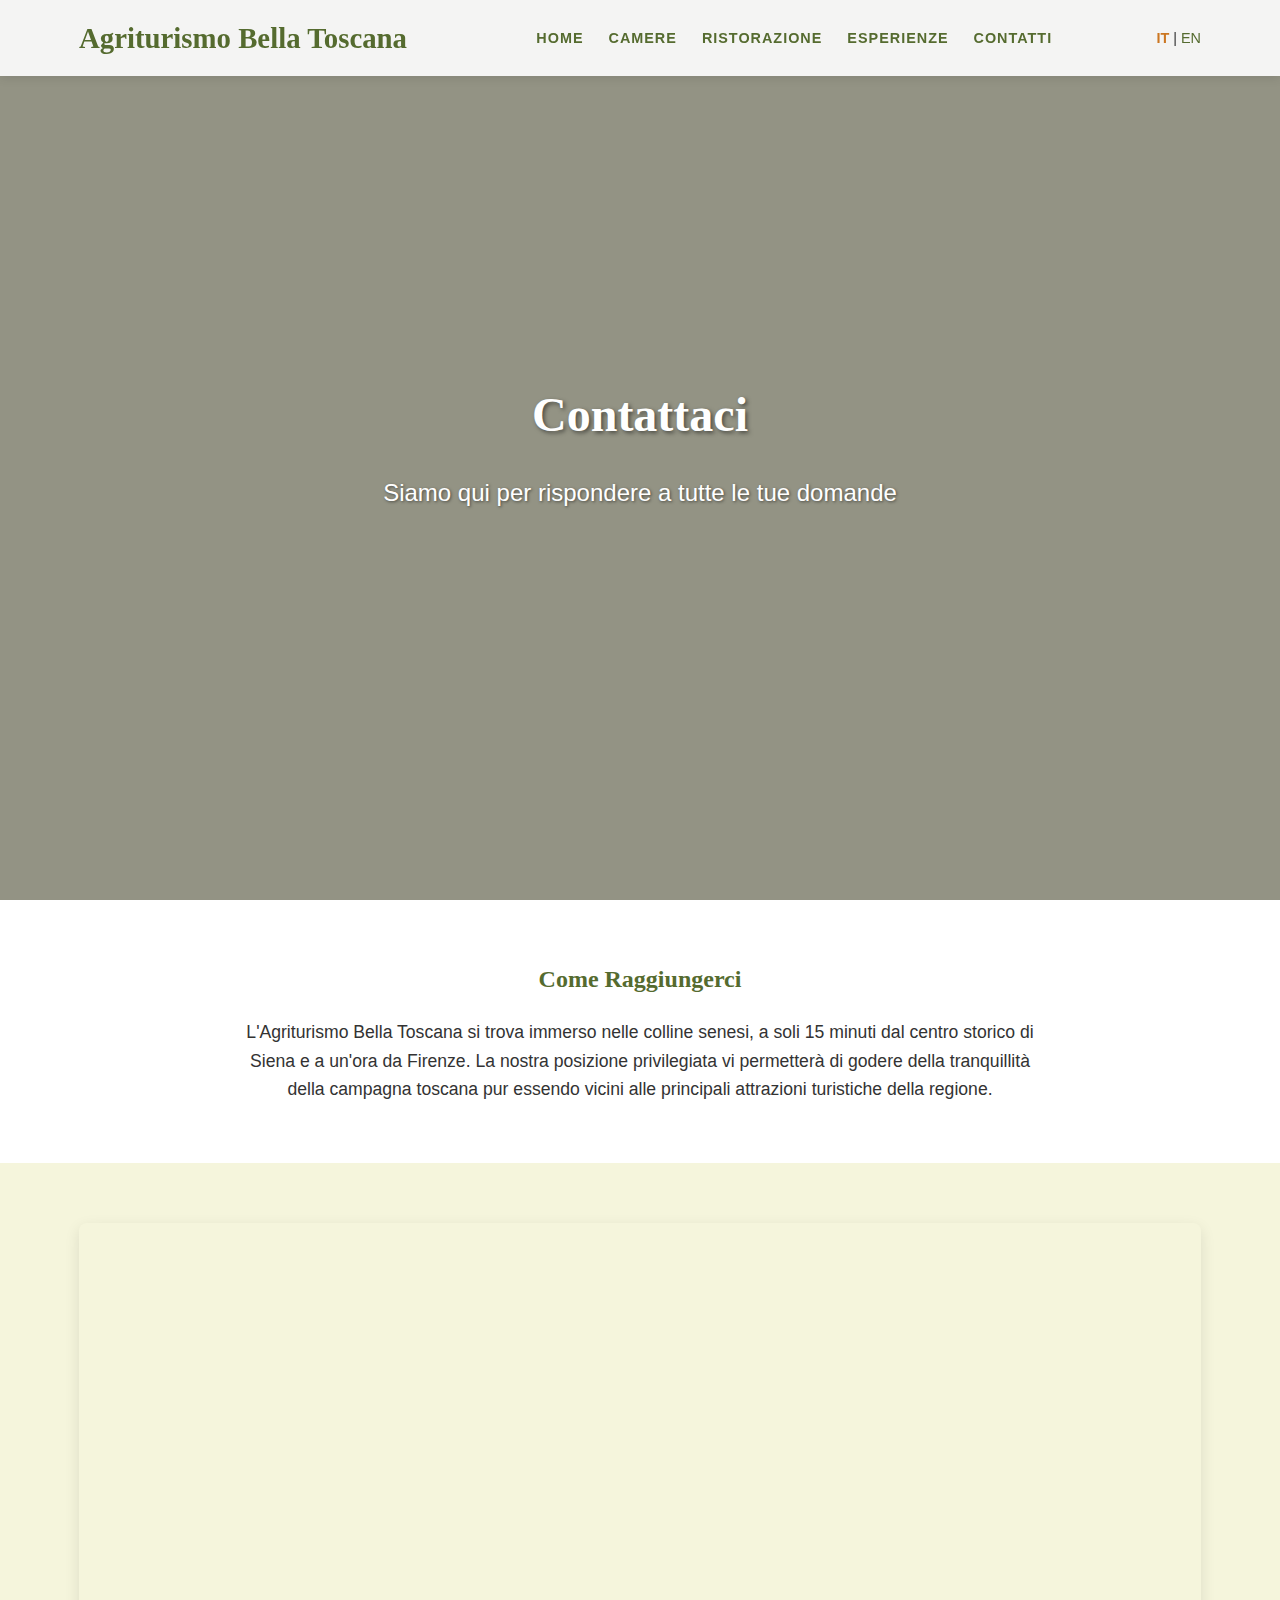
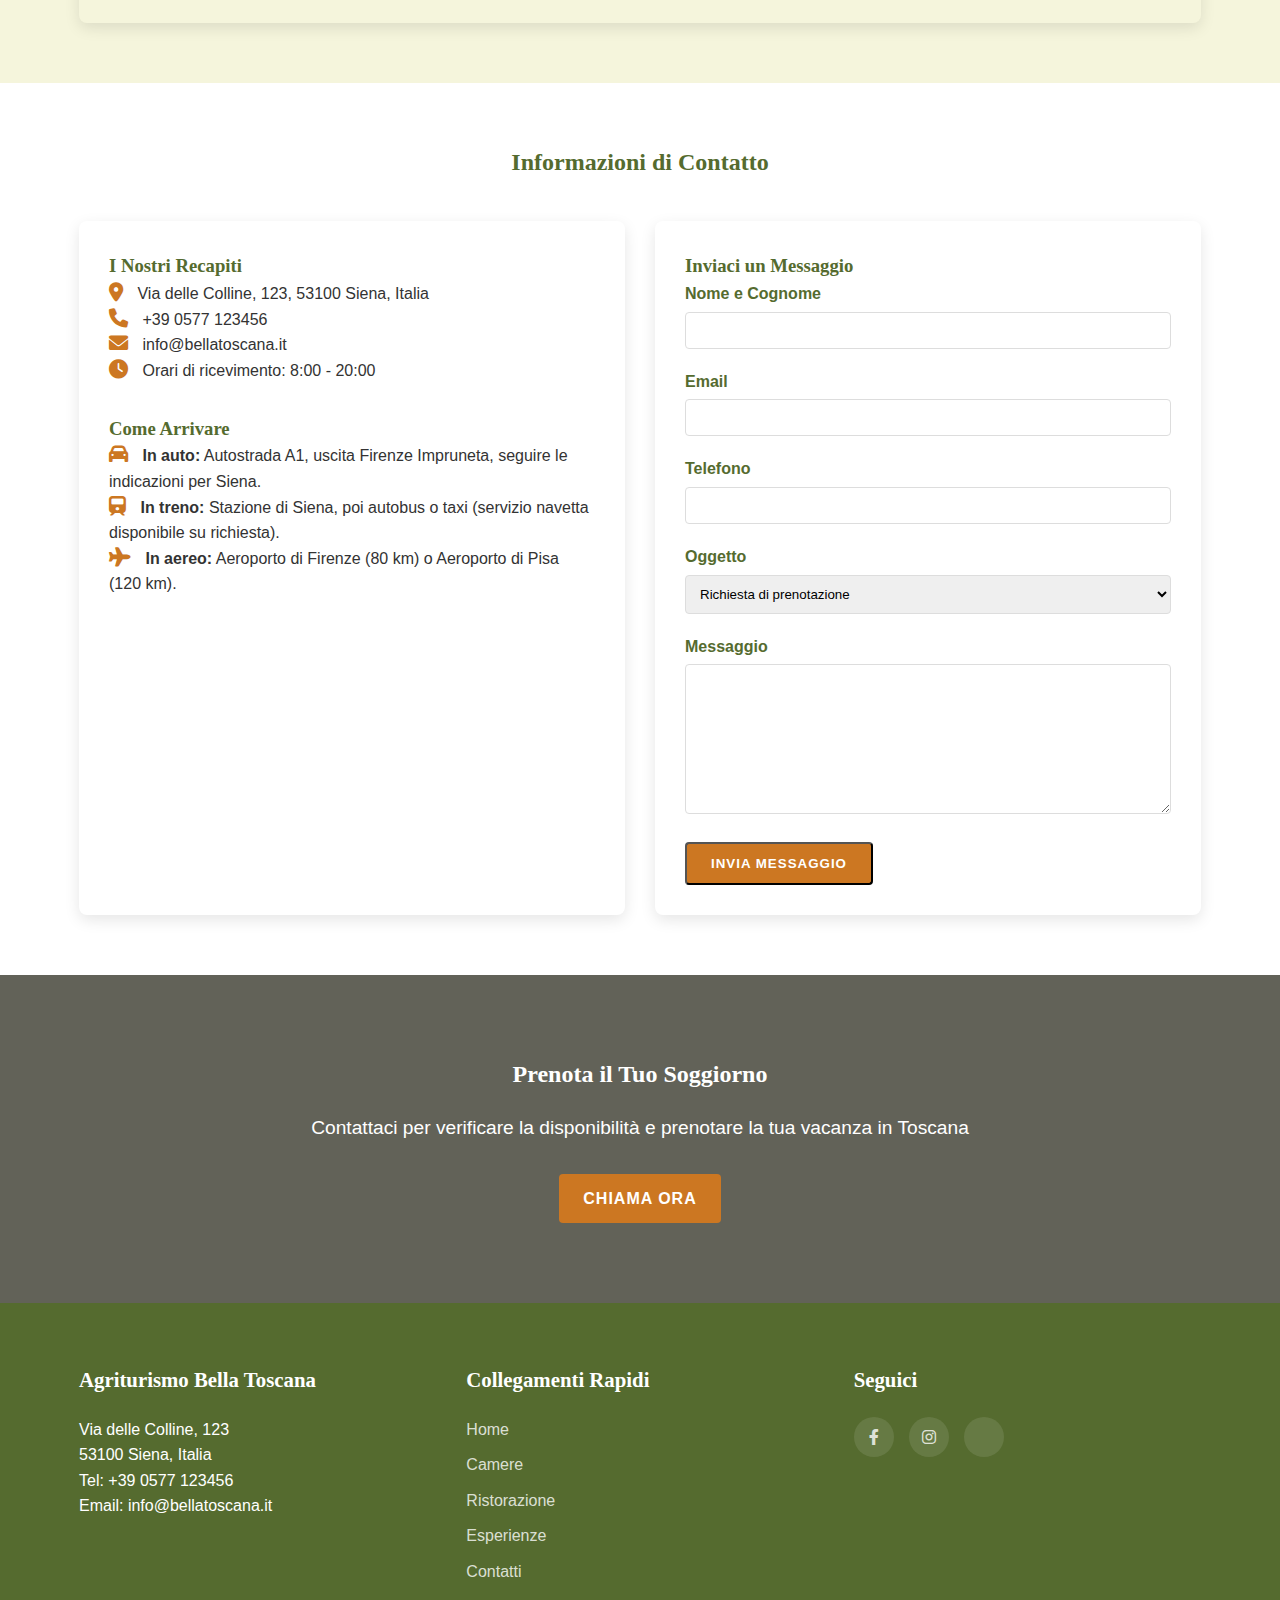
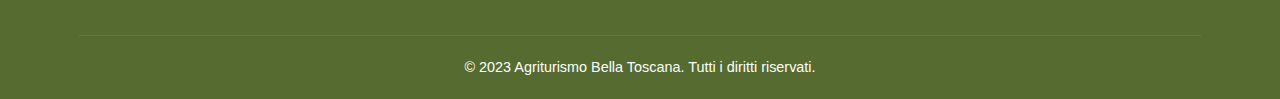
<file: contatti.html>
<!DOCTYPE html>
<html lang="it">
<head>
    <meta charset="UTF-8">
    <meta name="viewport" content="width=device-width, initial-scale=1.0">
    <title>Contatti - Agriturismo Bella Toscana</title>
    <link rel="stylesheet" href="styles.css">
    <link rel="stylesheet" href="https://cdnjs.cloudflare.com/ajax/libs/font-awesome/6.0.0-beta3/css/all.min.css">
    <style>
        .contact-form {
            background-color: white;
            padding: 30px;
            border-radius: 8px;
            box-shadow: 0 5px 15px rgba(0, 0, 0, 0.1);
        }
        
        .form-group {
            margin-bottom: 20px;
        }
        
        .form-group label {
            display: block;
            margin-bottom: 5px;
            font-weight: 600;
            color: var(--color-olive);
        }
        
        .form-group input,
        .form-group textarea,
        .form-group select {
            width: 100%;
            padding: 10px;
            border: 1px solid #ddd;
            border-radius: 4px;
            font-family: var(--font-primary);
        }
        
        .form-group textarea {
            height: 150px;
            resize: vertical;
        }
        
        .map-container {
            height: 400px;
            border-radius: 8px;
            overflow: hidden;
            box-shadow: 0 5px 15px rgba(0, 0, 0, 0.1);
        }
        
        .contact-info {
            background-color: white;
            padding: 30px;
            border-radius: 8px;
            box-shadow: 0 5px 15px rgba(0, 0, 0, 0.1);
        }
        
        .contact-info i {
            color: var(--color-ochre);
            margin-right: 10px;
            font-size: 1.2rem;
        }
        
        .contact-grid {
            display: grid;
            grid-template-columns: 1fr 1fr;
            gap: 30px;
        }
        
        @media (max-width: 768px) {
            .contact-grid {
                grid-template-columns: 1fr;
            }
        }
    </style>
</head>
<body>
    <header>
        <div class="container">
            <div class="logo">
                <h1>Agriturismo Bella Toscana</h1>
            </div>
            <nav>
                <ul>
                    <li><a href="index.html">Home</a></li>
                    <li><a href="camere.html">Camere</a></li>
                    <li><a href="ristorazione.html">Ristorazione</a></li>
                    <li><a href="esperienze.html">Esperienze</a></li>
                    <li><a href="contatti.html" class="active">Contatti</a></li>
                </ul>
            </nav>
            <div class="language-switch">
                <a href="#" class="active">IT</a> | <a href="#">EN</a>
            </div>
        </div>
    </header>

    <section class="hero" style="background-image: linear-gradient(rgba(0, 0, 0, 0.4), rgba(0, 0, 0, 0.4)), url('https://images.unsplash.com/photo-1566419771007-a4631bbc6122?ixlib=rb-1.2.1&auto=format&fit=crop&w=1500&q=80');">
        <div class="hero-content">
            <h2>Contattaci</h2>
            <p>Siamo qui per rispondere a tutte le tue domande</p>
        </div>
    </section>

    <section class="welcome">
        <div class="container">
            <h2>Come Raggiungerci</h2>
            <p>L'Agriturismo Bella Toscana si trova immerso nelle colline senesi, a soli 15 minuti dal centro storico di Siena e a un'ora da Firenze. La nostra posizione privilegiata vi permetterà di godere della tranquillità della campagna toscana pur essendo vicini alle principali attrazioni turistiche della regione.</p>
        </div>
    </section>

    <section style="background-color: var(--color-cream);">
        <div class="container">
            <div class="map-container">
                <iframe src="https://www.google.com/maps/embed?pb=!1m18!1m12!1m3!1d92771.56799629592!2d11.254876650616839!3d43.31814385124287!2m3!1f0!2f0!3f0!3m2!1i1024!2i768!4f13.1!3m3!1m2!1s0x132a2cbf34bf5313%3A0x5d731212f12343e3!2s53100%20Siena%20SI!5e0!3m2!1sit!2sit!4v1637145892322!5m2!1sit!2sit" width="100%" height="100%" style="border:0;" allowfullscreen="" loading="lazy"></iframe>
            </div>
        </div>
    </section>

    <section style="background-color: white;">
        <div class="container">
            <h2 style="text-align: center; margin-bottom: 40px;">Informazioni di Contatto</h2>
            <div class="contact-grid">
                <div class="contact-info">
                    <h3>I Nostri Recapiti</h3>
                    <p><i class="fas fa-map-marker-alt"></i> Via delle Colline, 123, 53100 Siena, Italia</p>
                    <p><i class="fas fa-phone"></i> +39 0577 123456</p>
                    <p><i class="fas fa-envelope"></i> info@bellatoscana.it</p>
                    <p><i class="fas fa-clock"></i> Orari di ricevimento: 8:00 - 20:00</p>
                    <h3 style="margin-top: 30px;">Come Arrivare</h3>
                    <p><i class="fas fa-car"></i> <strong>In auto:</strong> Autostrada A1, uscita Firenze Impruneta, seguire le indicazioni per Siena.</p>
                    <p><i class="fas fa-train"></i> <strong>In treno:</strong> Stazione di Siena, poi autobus o taxi (servizio navetta disponibile su richiesta).</p>
                    <p><i class="fas fa-plane"></i> <strong>In aereo:</strong> Aeroporto di Firenze (80 km) o Aeroporto di Pisa (120 km).</p>
                </div>
                <div class="contact-form">
                    <h3>Inviaci un Messaggio</h3>
                    <form action="#" method="post">
                        <div class="form-group">
                            <label for="name">Nome e Cognome</label>
                            <input type="text" id="name" name="name" required>
                        </div>
                        <div class="form-group">
                            <label for="email">Email</label>
                            <input type="email" id="email" name="email" required>
                        </div>
                        <div class="form-group">
                            <label for="phone">Telefono</label>
                            <input type="tel" id="phone" name="phone">
                        </div>
                        <div class="form-group">
                            <label for="subject">Oggetto</label>
                            <select id="subject" name="subject">
                                <option value="prenotazione">Richiesta di prenotazione</option>
                                <option value="informazioni">Richiesta informazioni</option>
                                <option value="esperienze">Prenotazione esperienze</option>
                                <option value="altro">Altro</option>
                            </select>
                        </div>
                        <div class="form-group">
                            <label for="message">Messaggio</label>
                            <textarea id="message" name="message" required></textarea>
                        </div>
                        <button type="submit" class="btn">Invia Messaggio</button>
                    </form>
                </div>
            </div>
        </div>
    </section>

    <section class="cta">
        <div class="container">
            <h2>Prenota il Tuo Soggiorno</h2>
            <p>Contattaci per verificare la disponibilità e prenotare la tua vacanza in Toscana</p>
            <a href="#" class="btn">Chiama Ora</a>
        </div>
    </section>

    <footer>
        <div class="container">
            <div class="footer-content">
                <div class="footer-info">
                    <h3>Agriturismo Bella Toscana</h3>
                    <p>Via delle Colline, 123<br>53100 Siena, Italia<br>Tel: +39 0577 123456<br>Email: info@bellatoscana.it</p>
                </div>
                <div class="footer-links">
                    <h3>Collegamenti Rapidi</h3>
                    <ul>
                        <li><a href="index.html">Home</a></li>
                        <li><a href="camere.html">Camere</a></li>
                        <li><a href="ristorazione.html">Ristorazione</a></li>
                        <li><a href="esperienze.html">Esperienze</a></li>
                        <li><a href="contatti.html">Contatti</a></li>
                    </ul>
                </div>
                <div class="footer-social">
                    <h3>Seguici</h3>
                    <div class="social-icons">
                        <a href="#"><i class="fab fa-facebook-f"></i></a>
                        <a href="#"><i class="fab fa-instagram"></i></a>
                        <a href="#"><i class="fab fa-tripadvisor"></i></a>
                    </div>
                </div>
            </div>
            <div class="footer-bottom">
                <p>&copy; 2023 Agriturismo Bella Toscana. Tutti i diritti riservati.</p>
            </div>
        </div>
    </footer>
</body>
</html>
</file>
<file: styles.css>
/* Stile generale */
:root {
    --color-olive: #556b2f;
    --color-ochre: #cc7722;
    --color-cream: #f5f5dc;
    --color-brown: #8b4513;
    --color-light-green: #7c9c5e;
    --font-primary: 'Lato', 'Segoe UI', Tahoma, Geneva, Verdana, sans-serif;
    --font-secondary: 'Merriweather', Georgia, 'Times New Roman', Times, serif;
}

* {
    margin: 0;
    padding: 0;
    box-sizing: border-box;
}

body {
    font-family: var(--font-primary);
    line-height: 1.6;
    color: #333;
    background-color: var(--color-cream);
}

.container {
    width: 90%;
    max-width: 1200px;
    margin: 0 auto;
    padding: 0 15px;
}

h1, h2, h3 {
    font-family: var(--font-secondary);
    color: var(--color-olive);
}

a {
    text-decoration: none;
    color: var(--color-olive);
    transition: color 0.3s ease;
}

a:hover {
    color: var(--color-ochre);
}

.btn {
    display: inline-block;
    background-color: var(--color-ochre);
    color: white;
    padding: 12px 24px;
    border-radius: 4px;
    font-weight: bold;
    text-transform: uppercase;
    letter-spacing: 1px;
    transition: background-color 0.3s ease;
}

.btn:hover {
    background-color: var(--color-brown);
    color: white;
}

section {
    padding: 60px 0;
}

/* Header */
header {
    background-color: rgba(255, 255, 255, 0.9);
    box-shadow: 0 2px 10px rgba(0, 0, 0, 0.1);
    position: fixed;
    width: 100%;
    top: 0;
    z-index: 1000;
}

header .container {
    display: flex;
    justify-content: space-between;
    align-items: center;
    padding: 15px;
}

.logo h1 {
    font-size: 1.8rem;
    color: var(--color-olive);
    margin: 0;
}

nav ul {
    display: flex;
    list-style: none;
}

nav ul li {
    margin-left: 25px;
}

nav ul li a {
    font-weight: 600;
    text-transform: uppercase;
    font-size: 0.9rem;
    letter-spacing: 1px;
}

.language-switch {
    font-size: 0.9rem;
}

.language-switch a.active {
    font-weight: bold;
    color: var(--color-ochre);
}

/* Hero Section */
.hero {
    height: 100vh;
    background-image: linear-gradient(rgba(0, 0, 0, 0.4), rgba(0, 0, 0, 0.4)), url('https://images.unsplash.com/photo-1523731407965-2430cd12f5e4?ixlib=rb-1.2.1&auto=format&fit=crop&w=1500&q=80');
    background-size: cover;
    background-position: center;
    display: flex;
    align-items: center;
    justify-content: center;
    text-align: center;
    color: white;
    padding-top: 80px;
}

.hero-content {
    max-width: 800px;
    padding: 0 20px;
}

.hero h2 {
    font-size: 3rem;
    margin-bottom: 20px;
    color: white;
    text-shadow: 2px 2px 4px rgba(0, 0, 0, 0.5);
}

.hero p {
    font-size: 1.5rem;
    margin-bottom: 30px;
    text-shadow: 1px 1px 3px rgba(0, 0, 0, 0.5);
}

/* Welcome Section */
.welcome {
    background-color: white;
    text-align: center;
}

.welcome h2 {
    margin-bottom: 20px;
}

.welcome p {
    max-width: 800px;
    margin: 0 auto;
    font-size: 1.1rem;
}

/* Features Section */
.features {
    background-color: var(--color-cream);
}

.features .container {
    display: grid;
    grid-template-columns: repeat(auto-fit, minmax(300px, 1fr));
    gap: 30px;
}

.feature {
    text-align: center;
    padding: 30px;
    background-color: white;
    border-radius: 8px;
    box-shadow: 0 5px 15px rgba(0, 0, 0, 0.1);
    transition: transform 0.3s ease;
}

.feature:hover {
    transform: translateY(-10px);
}

.feature i {
    font-size: 3rem;
    color: var(--color-ochre);
    margin-bottom: 20px;
}

.feature h3 {
    margin-bottom: 15px;
}

/* Experiences Section */
.experiences {
    background-color: white;
}

.experiences h2 {
    text-align: center;
    margin-bottom: 40px;
}

.experience-grid {
    display: grid;
    grid-template-columns: repeat(auto-fit, minmax(300px, 1fr));
    gap: 30px;
}

.experience {
    border-radius: 8px;
    overflow: hidden;
    box-shadow: 0 5px 15px rgba(0, 0, 0, 0.1);
    transition: transform 0.3s ease;
}

.experience:hover {
    transform: translateY(-10px);
}

.experience img {
    width: 100%;
    height: 200px;
    object-fit: cover;
}

.experience h3, .experience p {
    padding: 0 20px;
}

.experience h3 {
    margin: 20px 0 10px;
}

.experience p {
    margin-bottom: 20px;
}

/* Testimonials Section */
.testimonials {
    background-color: var(--color-light-green);
    color: white;
}

.testimonials h2 {
    text-align: center;
    margin-bottom: 40px;
    color: white;
}

.testimonial-grid {
    display: grid;
    grid-template-columns: repeat(auto-fit, minmax(300px, 1fr));
    gap: 30px;
}

.testimonial {
    background-color: rgba(255, 255, 255, 0.1);
    padding: 30px;
    border-radius: 8px;
    position: relative;
}

.stars {
    color: var(--color-ochre);
    margin-bottom: 15px;
}

.author {
    font-style: italic;
    margin-top: 15px;
    text-align: right;
}

/* CTA Section */
.cta {
    background-image: linear-gradient(rgba(0, 0, 0, 0.6), rgba(0, 0, 0, 0.6)), url('https://images.unsplash.com/photo-1566419808810-658178380987?ixlib=rb-1.2.1&auto=format&fit=crop&w=1500&q=80');
    background-size: cover;
    background-position: center;
    color: white;
    text-align: center;
    padding: 80px 0;
}

.cta h2 {
    color: white;
    margin-bottom: 20px;
}

.cta p {
    margin-bottom: 30px;
    font-size: 1.2rem;
}

/* Footer */
footer {
    background-color: var(--color-olive);
    color: white;
    padding: 60px 0 20px;
}

.footer-content {
    display: grid;
    grid-template-columns: repeat(auto-fit, minmax(250px, 1fr));
    gap: 40px;
    margin-bottom: 40px;
}

footer h3 {
    color: white;
    margin-bottom: 20px;
    font-size: 1.3rem;
}

footer a {
    color: rgba(255, 255, 255, 0.8);
}

footer a:hover {
    color: var(--color-ochre);
}

.footer-links ul {
    list-style: none;
}

.footer-links li {
    margin-bottom: 10px;
}

.social-icons {
    display: flex;
    gap: 15px;
}

.social-icons a {
    display: flex;
    align-items: center;
    justify-content: center;
    width: 40px;
    height: 40px;
    background-color: rgba(255, 255, 255, 0.1);
    border-radius: 50%;
    transition: background-color 0.3s ease;
}

.social-icons a:hover {
    background-color: var(--color-ochre);
}

.footer-bottom {
    text-align: center;
    padding-top: 20px;
    border-top: 1px solid rgba(255, 255, 255, 0.1);
    font-size: 0.9rem;
}

/* Responsive Design */
@media (max-width: 768px) {
    header .container {
        flex-direction: column;
    }
    
    nav ul {
        margin-top: 15px;
    }
    
    nav ul li {
        margin: 0 10px;
    }
    
    .language-switch {
        margin-top: 15px;
    }
    
    .hero h2 {
        font-size: 2.2rem;
    }
    
    .hero p {
        font-size: 1.2rem;
    }
    
    section {
        padding: 40px 0;
    }
}

@media (max-width: 480px) {
    nav ul {
        flex-wrap: wrap;
        justify-content: center;
    }
    
    nav ul li {
        margin: 5px 10px;
    }
    
    .hero h2 {
        font-size: 1.8rem;
    }
    
    .hero p {
        font-size: 1rem;
    }
    
    .feature, .experience, .testimonial {
        padding: 20px;
    }
}
</file>
